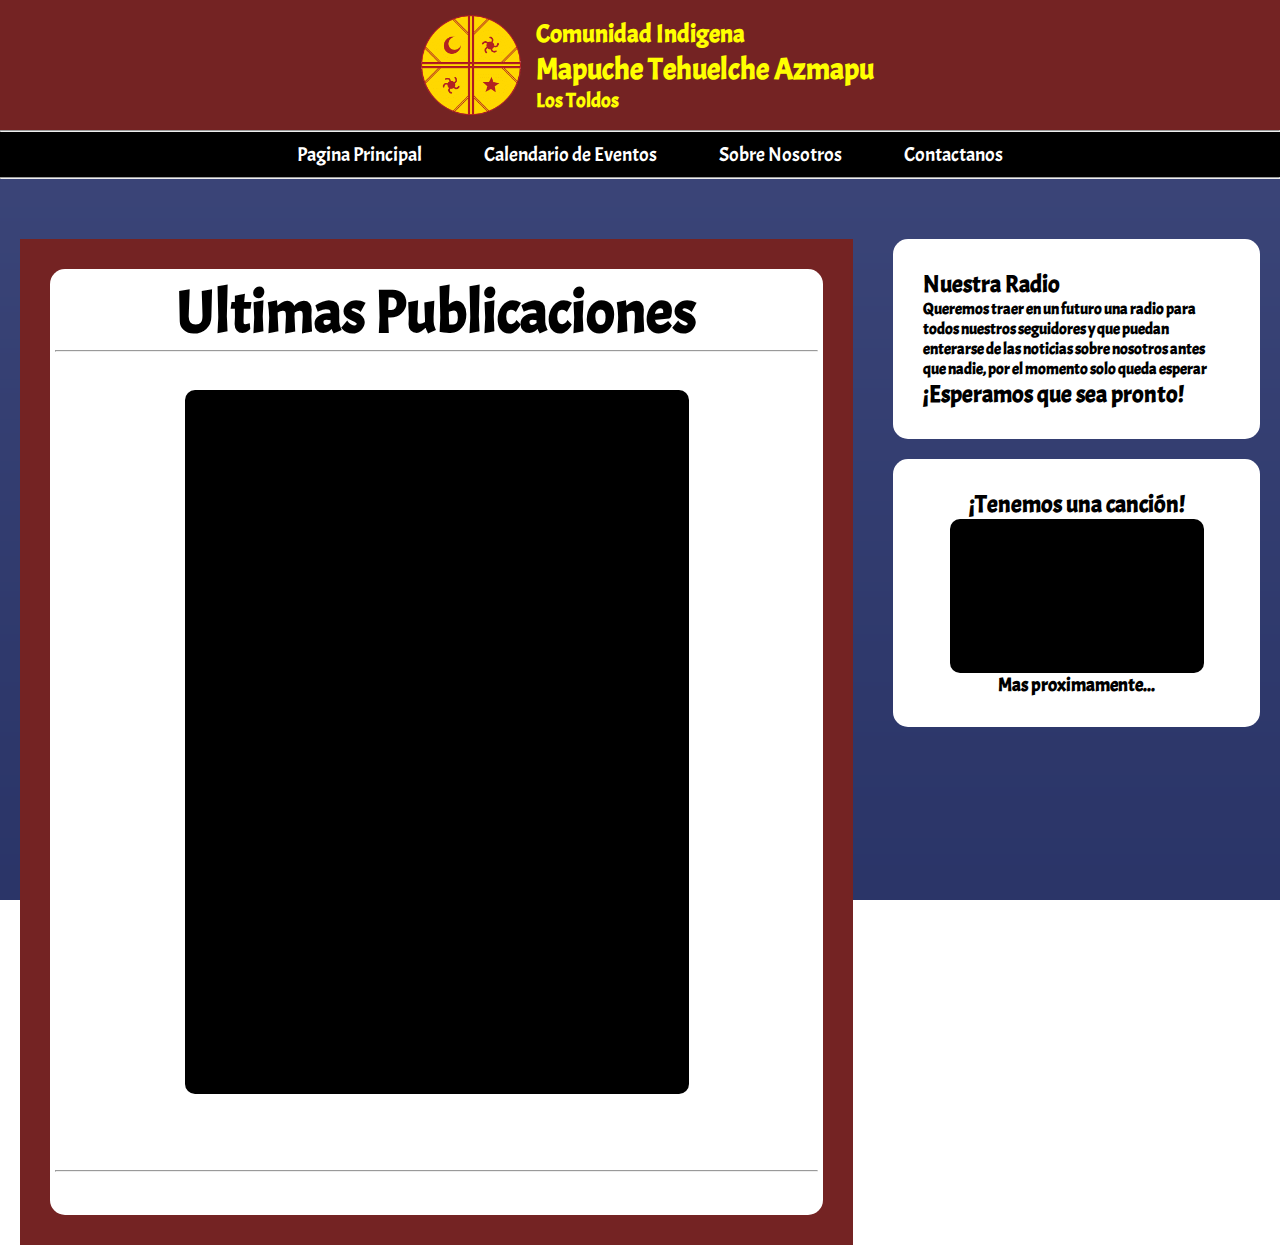
<file: index.html>
<!DOCTYPE html>
<html lang="en">
<head>
    <meta charset="UTF-8">
    <meta name="viewport" content="width=device-width, initial-scale=1.0">
    <link rel="stylesheet" href="estilo.css">
    <link rel="preconnect" href="https://fonts.googleapis.com">
    <link rel="preconnect" href="https://fonts.gstatic.com" crossorigin>
    <link rel="icon" href="Logo.ico">
    <link href="https://fonts.googleapis.com/css2?family=Acme&family=Oswald:wght@500&family=Roboto+Condensed:ital@1&display=swap" rel="stylesheet">
    <title>C.M.T.A LT</title>
</head>
<body>
    <div id="Head">
        <img src="Logo.png" alt="" height="100px" style="padding: 15px;">
        <ul>
            <li><h2>Comunidad Indigena</h2></li>
            <li><h1>Mapuche Tehuelche Azmapu</h1></li>
            <li><h3>Los Toldos</h3></li>
        </ul>
    </div>
    <hr>
    <center>
        <nav class="botones">
            <a href="index.html">Pagina Principal</a>
            <a href="calendario.html">Calendario de Eventos</a>
            <a href="historia.html">Sobre Nosotros</a>
            <a href="contacto.html">Contactanos</a>
        </nav>
    </center>
    <hr>
    <br><br>
    <section class="home">
        <div class="in-flex">
            <div id="Centro">
            <center>
                <h1>Ultimas Publicaciones</h1>
                <hr>
                <br>
                <iframe src="https://www.facebook.com/plugins/page.php?href=https%3A%2F%2Fwww.facebook.com%2Fcomunidad.mapuches%2F&tabs=timeline&width=800&height=700&small_header=false&adapt_container_width=true&hide_cover=false&show_facepile=true&appId" width="500" height="700" style="border:none;overflow:hidden" scrolling="no" frameborder="0" allowfullscreen="true" allow="autoplay; clipboard-write; encrypted-media; picture-in-picture; web-share"></iframe>
            </center>
            <br><br><hr><br>
        </div></div>
        <div class="in-flex">
            <div><div id="Radio">
                <h2>Nuestra Radio</h2>
                <h4>Queremos traer en un futuro una radio para todos nuestros seguidores y que puedan enterarse de las noticias sobre nosotros antes que nadie, por el momento solo queda esperar</h4>
                <h2>¡Esperamos que sea pronto!</h2>
            
            </div></div>
            <div><div id="Canciones">
                <center>
                <h2>¡Tenemos una canción!</h2><iframe width="250" height="150" src="https://www.youtube.com/embed/0YeySmGb3Q0?si=IobRE1L2vH0sx3IF" 
                    title="YouTube video player" frameborder="0" 
                    allow="accelerometer; autoplay; clipboard-write; encrypted-media; gyroscope; picture-in-picture; web-share" 
                    allowfullscreen></iframe><h3>Mas proximamente...</h3>
                </center>
            </div></div>
        </div>

    </section>
</body>
</html>
</file>
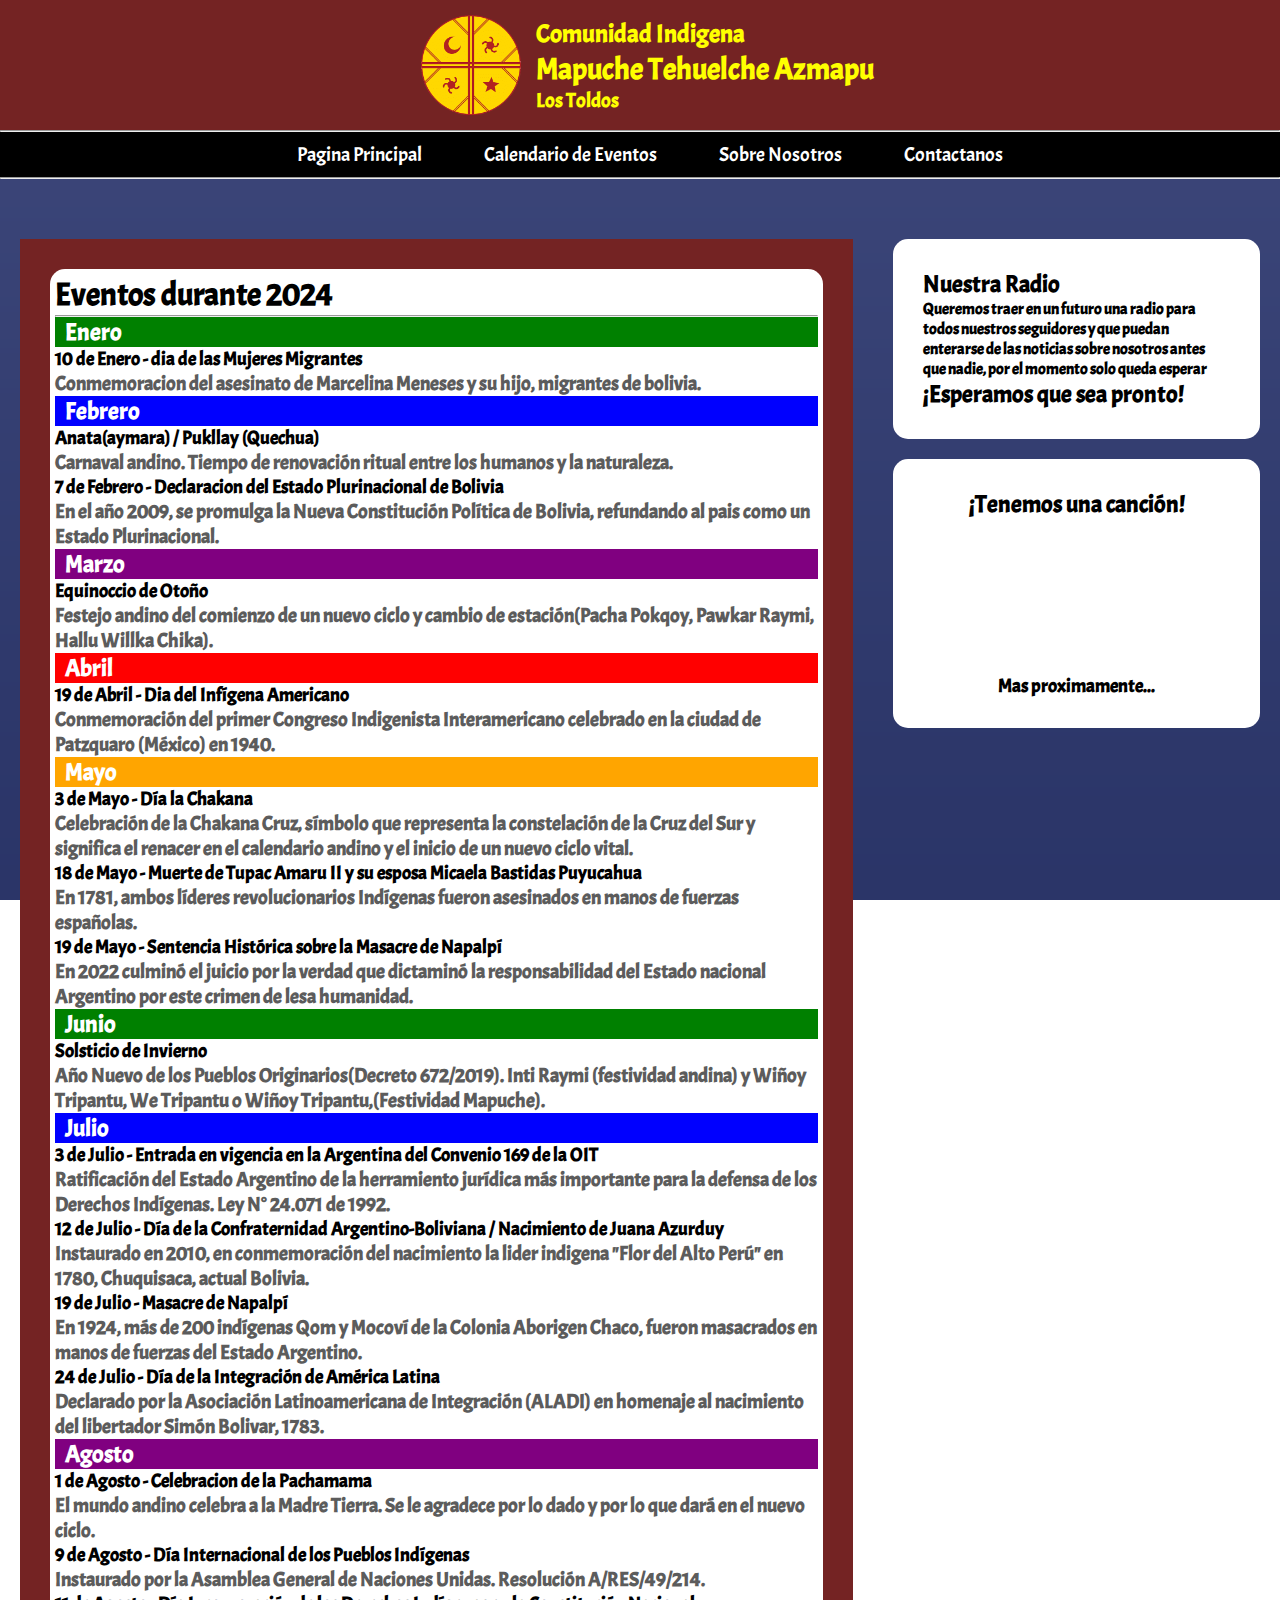
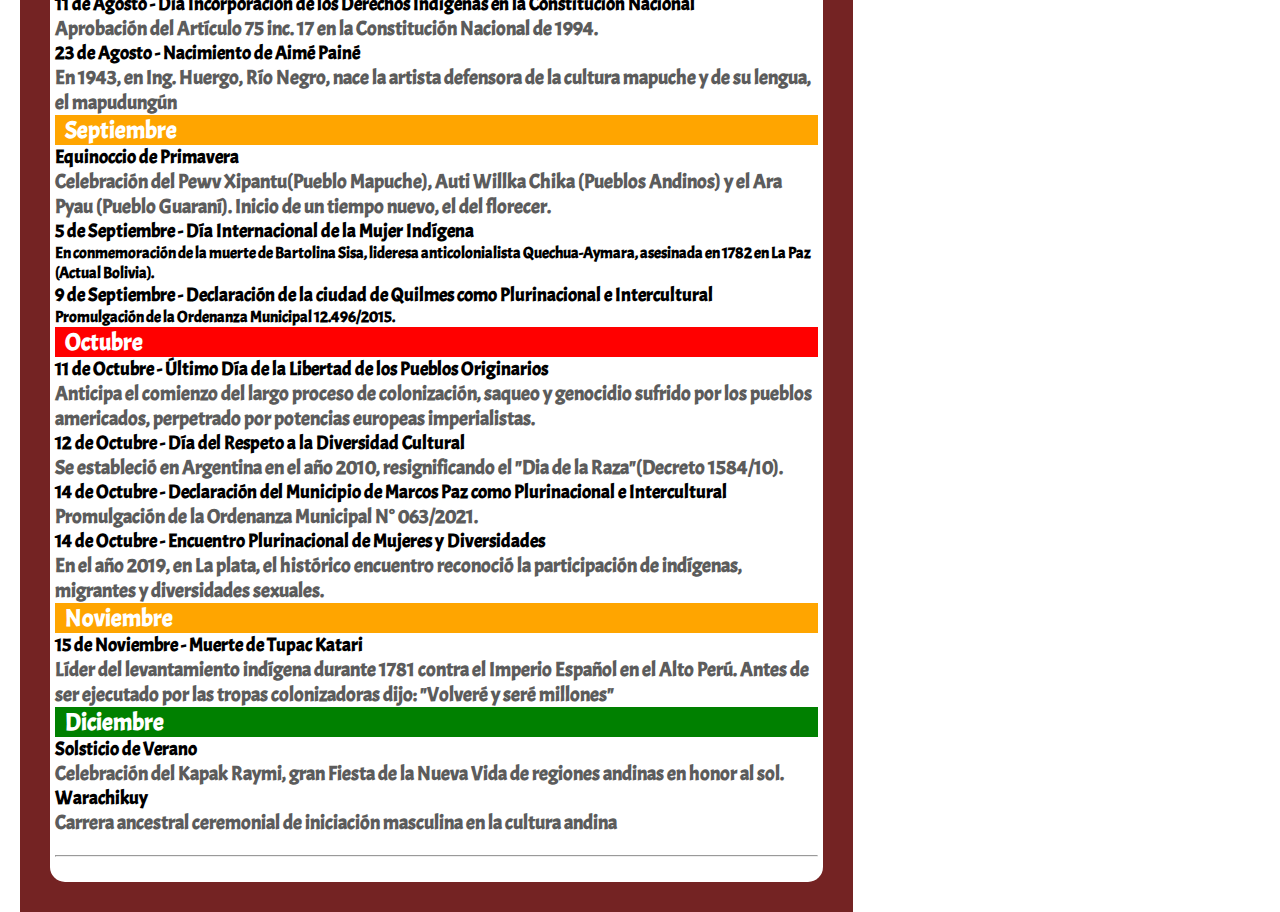
<file: calendario.html>
<!DOCTYPE html>
<html lang="en">
<head>
    <meta charset="UTF-8">
    <meta name="viewport" content="width=device-width, initial-scale=1.0">
    <link rel="stylesheet" href="calendariostyle.css">
    <link rel="preconnect" href="https://fonts.googleapis.com">
    <link rel="preconnect" href="https://fonts.gstatic.com" crossorigin>
    <link rel="icon" href="Logo.ico">
    <link href="https://fonts.googleapis.com/css2?family=Acme&family=Oswald:wght@500&family=Roboto+Condensed:ital@1&display=swap" rel="stylesheet">
    <title>C.M.T.A LT</title>
</head>
<body>
    <div id="Head">
        <img src="../Logo.png" alt="" height="100px" style="padding: 15px;">
        <ul>
            <li><h2>Comunidad Indigena</h2></li>
            <li><h1>Mapuche Tehuelche Azmapu</h1></li>
            <li><h3>Los Toldos</h3></li>
        </ul>
    </div>
    <hr>
    <center>
        <nav class="botones">
            <a href="index.html">Pagina Principal</a>
            <a href="calendario.html">Calendario de Eventos</a>
            <a href="historia.html">Sobre Nosotros</a>
            <a href="contacto.html">Contactanos</a>
        </nav>
    </center>
    <hr>
    <br><br>
    <section class="home">
        <div class="in-flex">
            <div id="Centro">
                <h1>Eventos durante 2024</h1>
                <hr>
                <h2  style="background-color: green; color: white; padding-left: 10px;">Enero</h2>
                <h3>10 de Enero - dia de las Mujeres Migrantes</h3>
                <h4 style="font-size: 20px; color: rgb(92, 92, 92);">Conmemoracion del asesinato de Marcelina Meneses y su hijo, migrantes de bolivia.</h4>
                <h2 style="background-color: blue; color: white; padding-left: 10px;">Febrero</h2>
                <h3>Anata(aymara) / Pukllay (Quechua)</h3>
                <h4 style="font-size: 20px; color: rgb(92, 92, 92);">Carnaval andino. Tiempo de renovación ritual entre los humanos y la naturaleza.</h4>
                <h3>7 de Febrero - Declaracion del Estado Plurinacional de Bolivia</h3>
                <h4 style="font-size: 20px; color: rgb(92, 92, 92);">En el año 2009, se promulga la Nueva Constitución Política de Bolivia, refundando al pais como un Estado Plurinacional.</h4>
                <h2 style="background-color: purple; color: white; padding-left: 10px;">Marzo</h2>
                <h3>Equinoccio de Otoño</h3>
                <h4 style="font-size: 20px; color: rgb(92, 92, 92);">Festejo andino del comienzo de un nuevo ciclo y cambio de estación(Pacha Pokqoy, Pawkar Raymi, Hallu Willka Chika).</h4>
                <h2 style="background-color: red; color: white; padding-left: 10px;">Abril</h2>
                <h3>19 de Abril - Dia del Infígena Americano</h3>
                <h4 style="font-size: 20px; color: rgb(92, 92, 92);">Conmemoración del primer Congreso Indigenista Interamericano celebrado en la ciudad de Patzquaro (México) en 1940.</h4>
                <h2 style="background-color: orange; color: white; padding-left: 10px;">Mayo</h2>
                <h3>3 de Mayo - Día la Chakana</h3>
                <h4 style="font-size: 20px; color: rgb(92, 92, 92);">Celebración de la Chakana Cruz, símbolo que representa la constelación de la Cruz del Sur y significa el renacer en el calendario andino y el inicio de un nuevo ciclo vital.</h4>
                <h3>18 de Mayo - Muerte de Tupac Amaru II y su esposa Micaela Bastidas Puyucahua</h3>
                <h4 style="font-size: 20px; color: rgb(92, 92, 92);">En 1781, ambos líderes revolucionarios Indígenas fueron asesinados en manos de fuerzas españolas.</h4>
                <h3>19 de Mayo - Sentencia Histórica sobre la Masacre de Napalpí</h3>
                <h4 style="font-size: 20px; color: rgb(92, 92, 92);">En 2022 culminó el juicio por la verdad que dictaminó la responsabilidad del Estado nacional Argentino por este crimen de lesa humanidad.</h4>
                <h2 style="background-color: green; color: white; padding-left: 10px;">Junio</h2>
                <h3>Solsticio de Invierno</h3>
                <h4 style="font-size: 20px; color: rgb(92, 92, 92);">Año Nuevo de los Pueblos Originarios(Decreto 672/2019). Inti Raymi (festividad andina) y Wiñoy Tripantu, We Tripantu o Wiñoy Tripantu,(Festividad Mapuche).</h4>
                <h2 style="background-color: blue; color: white; padding-left: 10px;">Julio</h2>
                <h3>3 de Julio - Entrada en vigencia en la Argentina del Convenio 169 de la OIT</h3>
                <h4 style="font-size: 20px; color: rgb(92, 92, 92);">Ratificación del Estado Argentino de la herramiento jurídica más importante para la defensa de los Derechos Indígenas. Ley N° 24.071 de 1992.</h4>
                <h3>12 de Julio - Día de la Confraternidad Argentino-Boliviana / Nacimiento de Juana Azurduy</h3>
                <h4 style="font-size: 20px; color: rgb(92, 92, 92);">Instaurado en 2010, en conmemoración del nacimiento la lider indigena "Flor del Alto Perú" en 1780, Chuquisaca, actual Bolivia.</h4>
                <h3>19 de Julio - Masacre de Napalpí</h3>
                <h4 style="font-size: 20px; color: rgb(92, 92, 92);">En 1924, más de 200 indígenas Qom y  Mocoví de la Colonia Aborigen Chaco, fueron masacrados en manos de fuerzas del Estado Argentino.</h4>
                <h3>24 de Julio - Día de la Integración de América Latina</h3>
                <h4 style="font-size: 20px; color: rgb(92, 92, 92);">Declarado por la Asociación Latinoamericana de Integración (ALADI) en homenaje al nacimiento del libertador Simón Bolivar, 1783.</h4>
                <h2 style="background-color: purple; color: white; padding-left: 10px;">Agosto</h2>
                <h3>1 de Agosto - Celebracion de la Pachamama</h3>
                <h4 style="font-size: 20px; color: rgb(92, 92, 92);">El mundo andino celebra a la Madre Tierra. Se le agradece por lo dado y por lo que dará en el nuevo ciclo.</h4>
                <h3>9 de Agosto -  Día Internacional de los Pueblos Indígenas</h3>
                <h4 style="font-size: 20px; color: rgb(92, 92, 92);">Instaurado por la Asamblea General de Naciones Unidas. Resolución A/RES/49/214.</h4>
                <h3>11 de Agosto - Día Incorporación de los Derechos Indígenas en la Constitución Nacional</h3>
                <h4 style="font-size: 20px; color: rgb(92, 92, 92);">Aprobación del Artículo 75 inc. 17 en la Constitución Nacional de 1994.</h4>
                <h3>23 de Agosto - Nacimiento de Aimé Painé</h3>
                <h4 style="font-size: 20px; color: rgb(92, 92, 92);">En 1943, en Ing. Huergo, Río Negro, nace la artista defensora de la cultura mapuche y de su lengua, el mapudungún</h4>
                <h2 style="background-color: orange; color: white; padding-left: 10px;">Septiembre</h2>
                <h3> Equinoccio de Primavera</h3>
                <h4 style="font-size: 20px; color: rgb(92, 92, 92);">Celebración del Pewv Xipantu(Pueblo Mapuche), Auti Willka Chika (Pueblos Andinos) y el Ara Pyau (Pueblo Guaraní). Inicio de un tiempo nuevo, el del florecer.</h4>
                <h3>5 de Septiembre - Día Internacional de la Mujer Indígena</h3>
                <h4>En conmemoración de la muerte de Bartolina Sisa, lideresa anticolonialista Quechua-Aymara, asesinada en 1782 en La Paz (Actual Bolivia).</h4>
                <h3>9 de Septiembre - Declaración de la ciudad de Quilmes como Plurinacional e Intercultural</h3>
                <h4>Promulgación de la Ordenanza Municipal 12.496/2015.</h4>
                <h2 style="background-color: red; color: white; padding-left: 10px;">Octubre</h2>
                <h3>11 de Octubre - Último Día de la Libertad de los Pueblos Originarios</h3>
                <h4 style="font-size: 20px; color: rgb(92, 92, 92);">Anticipa el comienzo del largo proceso de colonización, saqueo y genocidio sufrido por los pueblos americados, perpetrado por potencias europeas imperialistas.</h4>
                <h3>12 de Octubre - Día del Respeto a la Diversidad Cultural</h3>
                <h4 style="font-size: 20px; color: rgb(92, 92, 92);">Se estableció en Argentina en el año 2010, resignificando el "Dia de la Raza"(Decreto 1584/10).</h4>
                <h3>14 de Octubre - Declaración del Municipio de Marcos Paz como Plurinacional e Intercultural</h3>
                <h4 style="font-size: 20px; color: rgb(92, 92, 92);">Promulgación de la Ordenanza Municipal N° 063/2021.</h4>
                <h3>14 de Octubre - Encuentro Plurinacional de Mujeres y Diversidades</h3>
                <h4 style="font-size: 20px; color: rgb(92, 92, 92);">En el año 2019, en La plata, el histórico encuentro reconoció la participación de indígenas, migrantes y diversidades sexuales.</h4>     
                <h2 style="background-color: orange; color: white; padding-left: 10px;">Noviembre</h2>
                <h3>15 de Noviembre - Muerte de Tupac Katari</h3>
                <h4 style="font-size: 20px; color: rgb(92, 92, 92);">Líder del levantamiento indígena durante 1781 contra el Imperio Español en el Alto Perú. Antes de ser ejecutado por las tropas colonizadoras dijo: "Volveré y seré millones"</h4>
                <h2 style="background-color: green; color: white; padding-left: 10px;">Diciembre</h2>
                <h3>Solsticio de Verano</h3>
                <h4 style="font-size: 20px; color: rgb(92, 92, 92);">Celebración del Kapak Raymi, gran Fiesta de la Nueva Vida de regiones andinas en honor al sol.</h4>
                <h3>Warachikuy</h3>
                <h4 style="font-size: 20px; color: rgb(92, 92, 92);">Carrera ancestral ceremonial de iniciación masculina en la cultura andina</h4>
                <br><hr><br>
            </div></div>
        <div class="in-flex">
            <div><div id="Radio">
                <h2>Nuestra Radio</h2>
                <h4>Queremos traer en un futuro una radio para todos nuestros seguidores y que puedan enterarse de las noticias sobre nosotros antes que nadie, por el momento solo queda esperar</h4>
                <h2>¡Esperamos que sea pronto!</h2>
            
            </div></div>
            <div><div id="Canciones">
                <center>
                <h2>¡Tenemos una canción!</h2><iframe width="250" height="150" src="https://www.youtube.com/embed/0YeySmGb3Q0?si=IobRE1L2vH0sx3IF" 
                    title="YouTube video player" frameborder="0" 
                    allow="accelerometer; autoplay; clipboard-write; encrypted-media; gyroscope; picture-in-picture; web-share" 
                    allowfullscreen></iframe><h3>Mas proximamente...</h3>
                </center>
            </div></div>
        </div>

    </section>
</body>
</html>
</file>
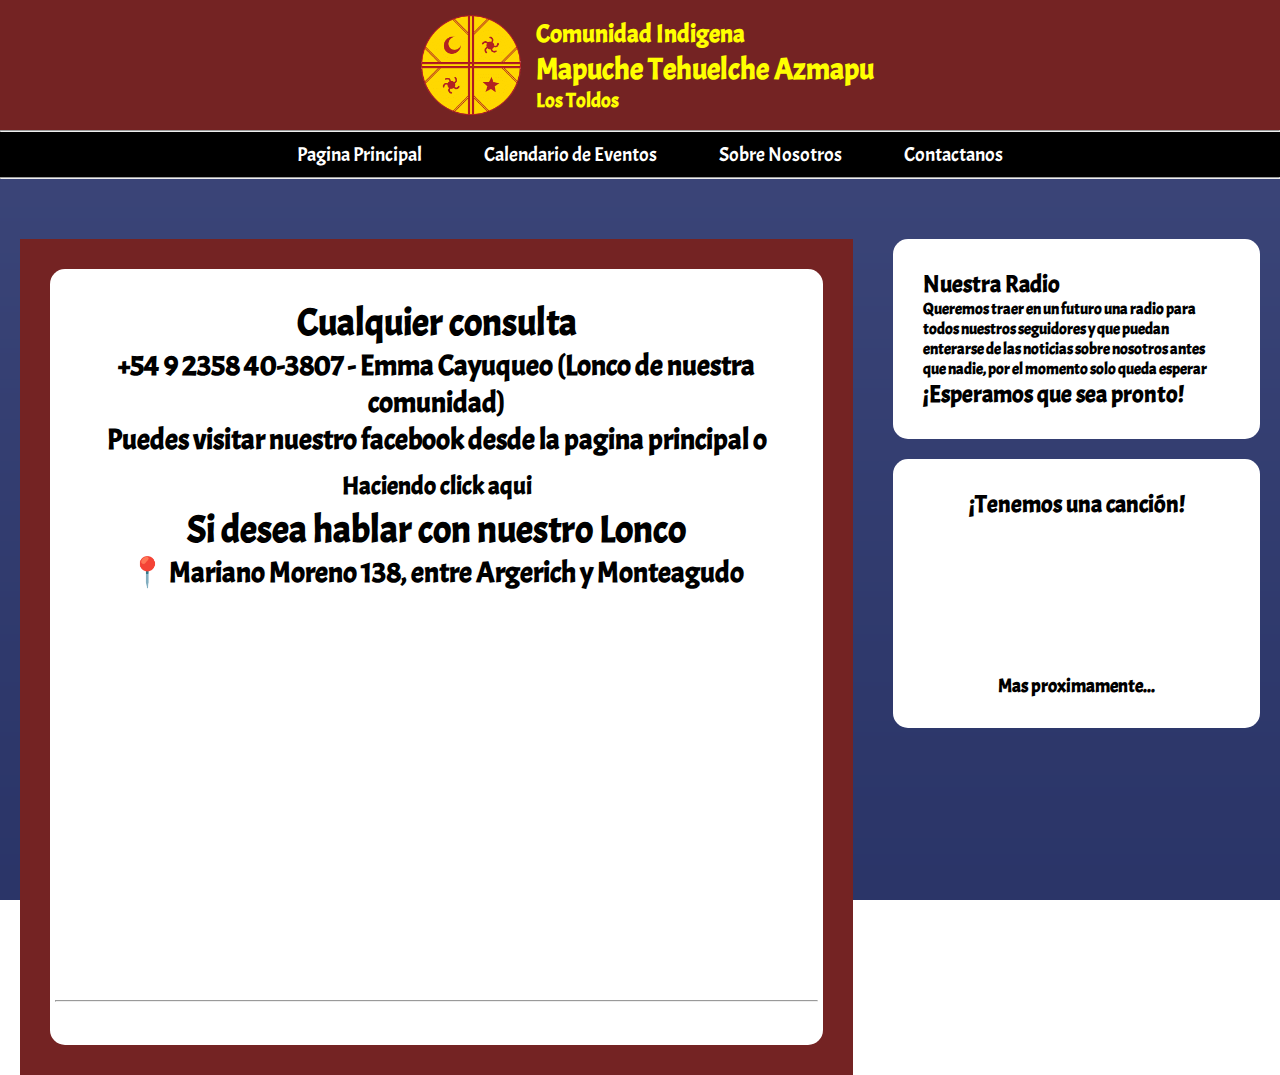
<file: contacto.html>
<!DOCTYPE html>
<html lang="en">
<head>
    <meta charset="UTF-8">
    <meta name="viewport" content="width=device-width, initial-scale=1.0">
    <link rel="stylesheet" href="contactostyle.css">
    <link rel="preconnect" href="https://fonts.googleapis.com">
    <link rel="preconnect" href="https://fonts.gstatic.com" crossorigin>
    <link rel="icon" href="Logo.ico">
    <link href="https://fonts.googleapis.com/css2?family=Acme&family=Oswald:wght@500&family=Roboto+Condensed:ital@1&display=swap" rel="stylesheet">
    <title>C.M.T.A LT</title>
</head>
<body>
    <div id="Head">
        <img src="../Logo.png" alt="" height="100px" style="padding: 15px;">
        <ul>
            <li><h2>Comunidad Indigena</h2></li>
            <li><h1>Mapuche Tehuelche Azmapu</h1></li>
            <li><h3>Los Toldos</h3></li>
        </ul>
    </div>
    <hr>
    <center>
        <nav class="botones">
            <a href="index.html">Pagina Principal</a>
            <a href="calendario.html">Calendario de Eventos</a>
            <a href="historia.html">Sobre Nosotros</a>
            <a href="contacto.html">Contactanos</a>
        </nav>
    </center>
    <hr>
    <br><br>
    <section class="home">
        <div class="in-flex">
            <div id="Centro">
            <center>
                <div id="Info" style="font-size: 25px;">
                    <h2>Cualquier consulta</h2>
                    <h3>+54 9 2358 40-3807 - Emma Cayuqueo (Lonco de nuestra comunidad)</h3>
                    <h3>Puedes visitar nuestro facebook desde la pagina principal o</h3>
                    <h2><a href="https://www.facebook.com/comunidad.mapuches/?ref=embed_page" id="Boton" style="color: black;font-size: 25px;">Haciendo click aqui</a></h2>
                    <h2>Si desea hablar con nuestro Lonco</h2>
                    <h3> 📍 Mariano Moreno 138, entre Argerich y Monteagudo</h3>
                    <iframe src="https://www.google.com/maps/embed?pb=!1m17!1m12!1m3!1d2747.90708650767!2d-61.03906651026901!3d-35.010943950294184!2m3!1f0!2f0!3f0!3m2!1i1024!2i768!4f13.1!3m2!1m1!2zMzXCsDAwJzM5LjUiUyA2McKwMDInMjEuMSJX!5e0!3m2!1ses-419!2sar!4v1710518079072!5m2!1ses-419!2sar" width="420" height="300" style="border:0;" allowfullscreen="" loading="lazy" referrerpolicy="no-referrer-when-downgrade"></iframe>
                </div>
            </center>
            <br><br><hr><br>
        </div></div>
        <div class="in-flex">
            <div><div id="Radio">
                <h2>Nuestra Radio</h2>
                <h4>Queremos traer en un futuro una radio para todos nuestros seguidores y que puedan enterarse de las noticias sobre nosotros antes que nadie, por el momento solo queda esperar</h4>
                <h2>¡Esperamos que sea pronto!</h2>
            
            </div></div>
            <div><div id="Canciones">
                <center>
                <h2>¡Tenemos una canción!</h2><iframe width="250" height="150" src="https://www.youtube.com/embed/0YeySmGb3Q0?si=IobRE1L2vH0sx3IF" 
                    title="YouTube video player" frameborder="0" 
                    allow="accelerometer; autoplay; clipboard-write; encrypted-media; gyroscope; picture-in-picture; web-share" 
                    allowfullscreen></iframe><h3>Mas proximamente...</h3>
                </center>
            </div></div>
        </div>

    </section>
</body>
</html>
</file>
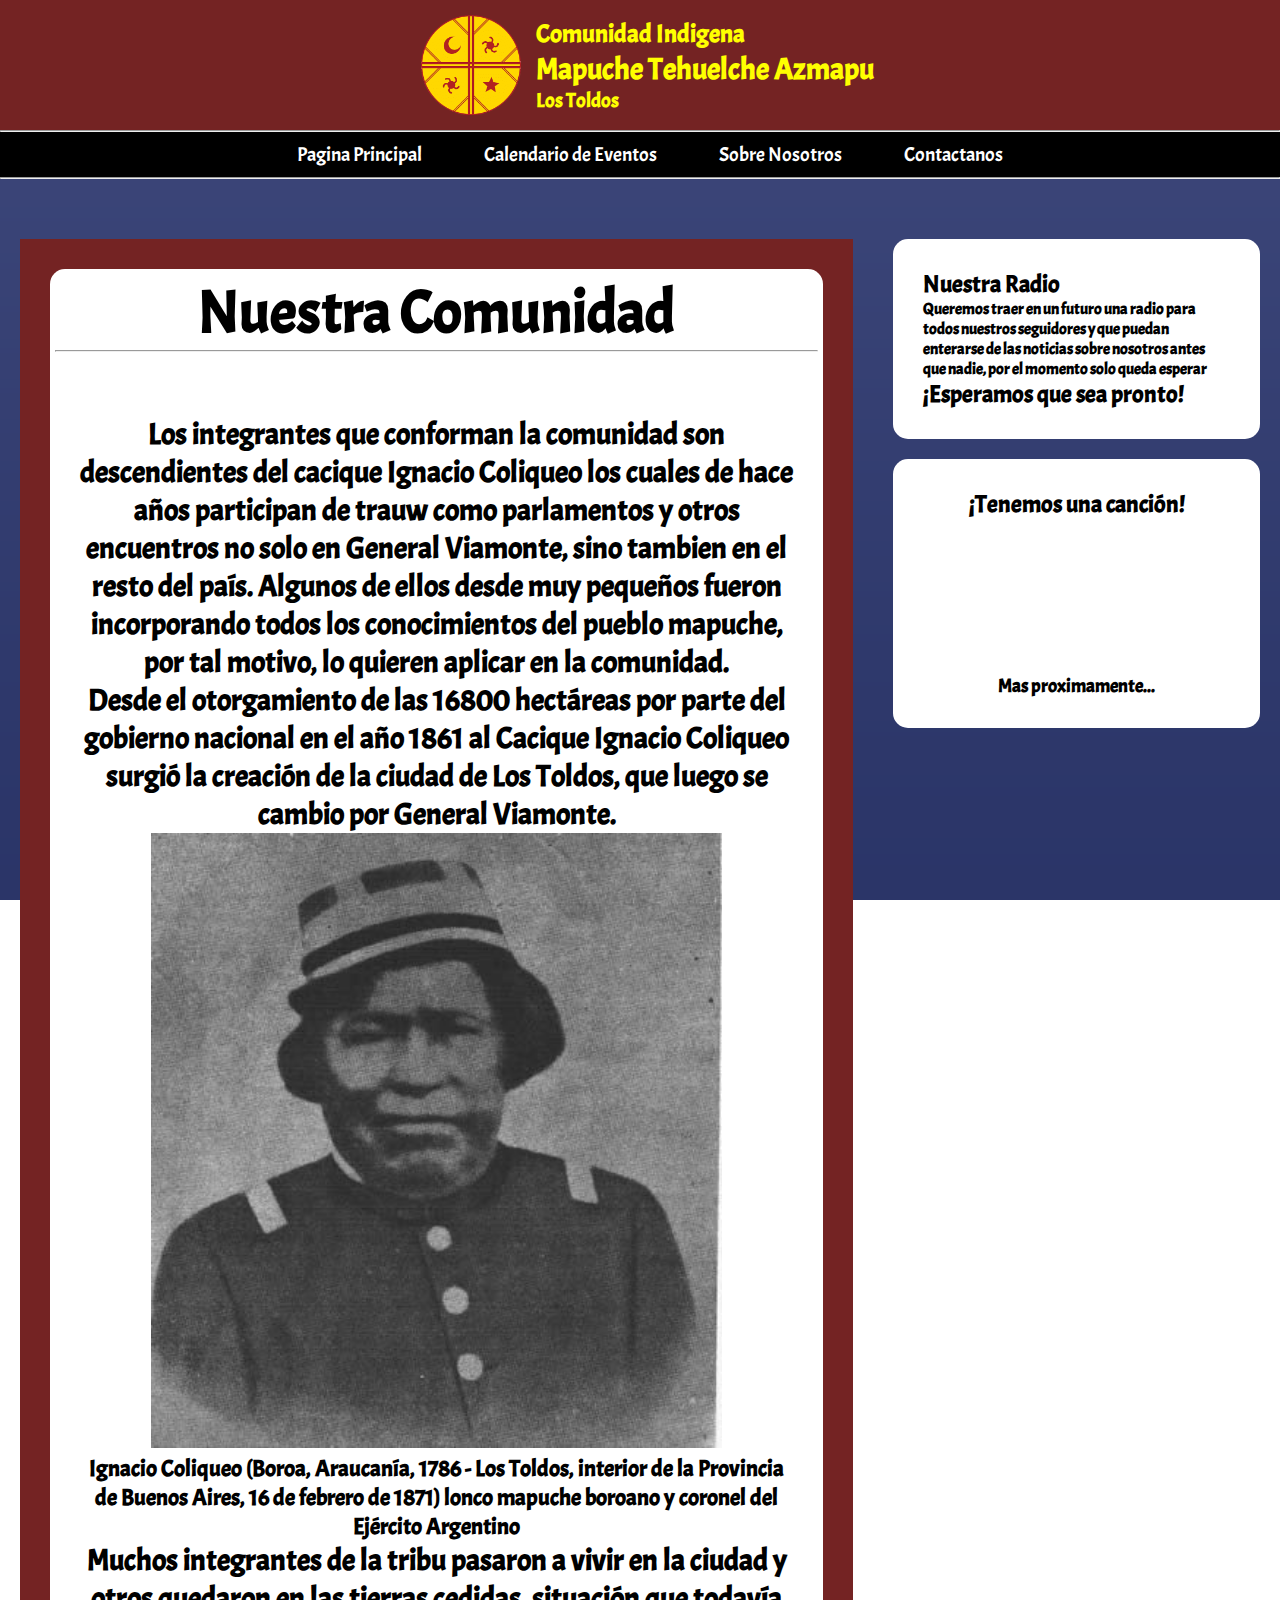
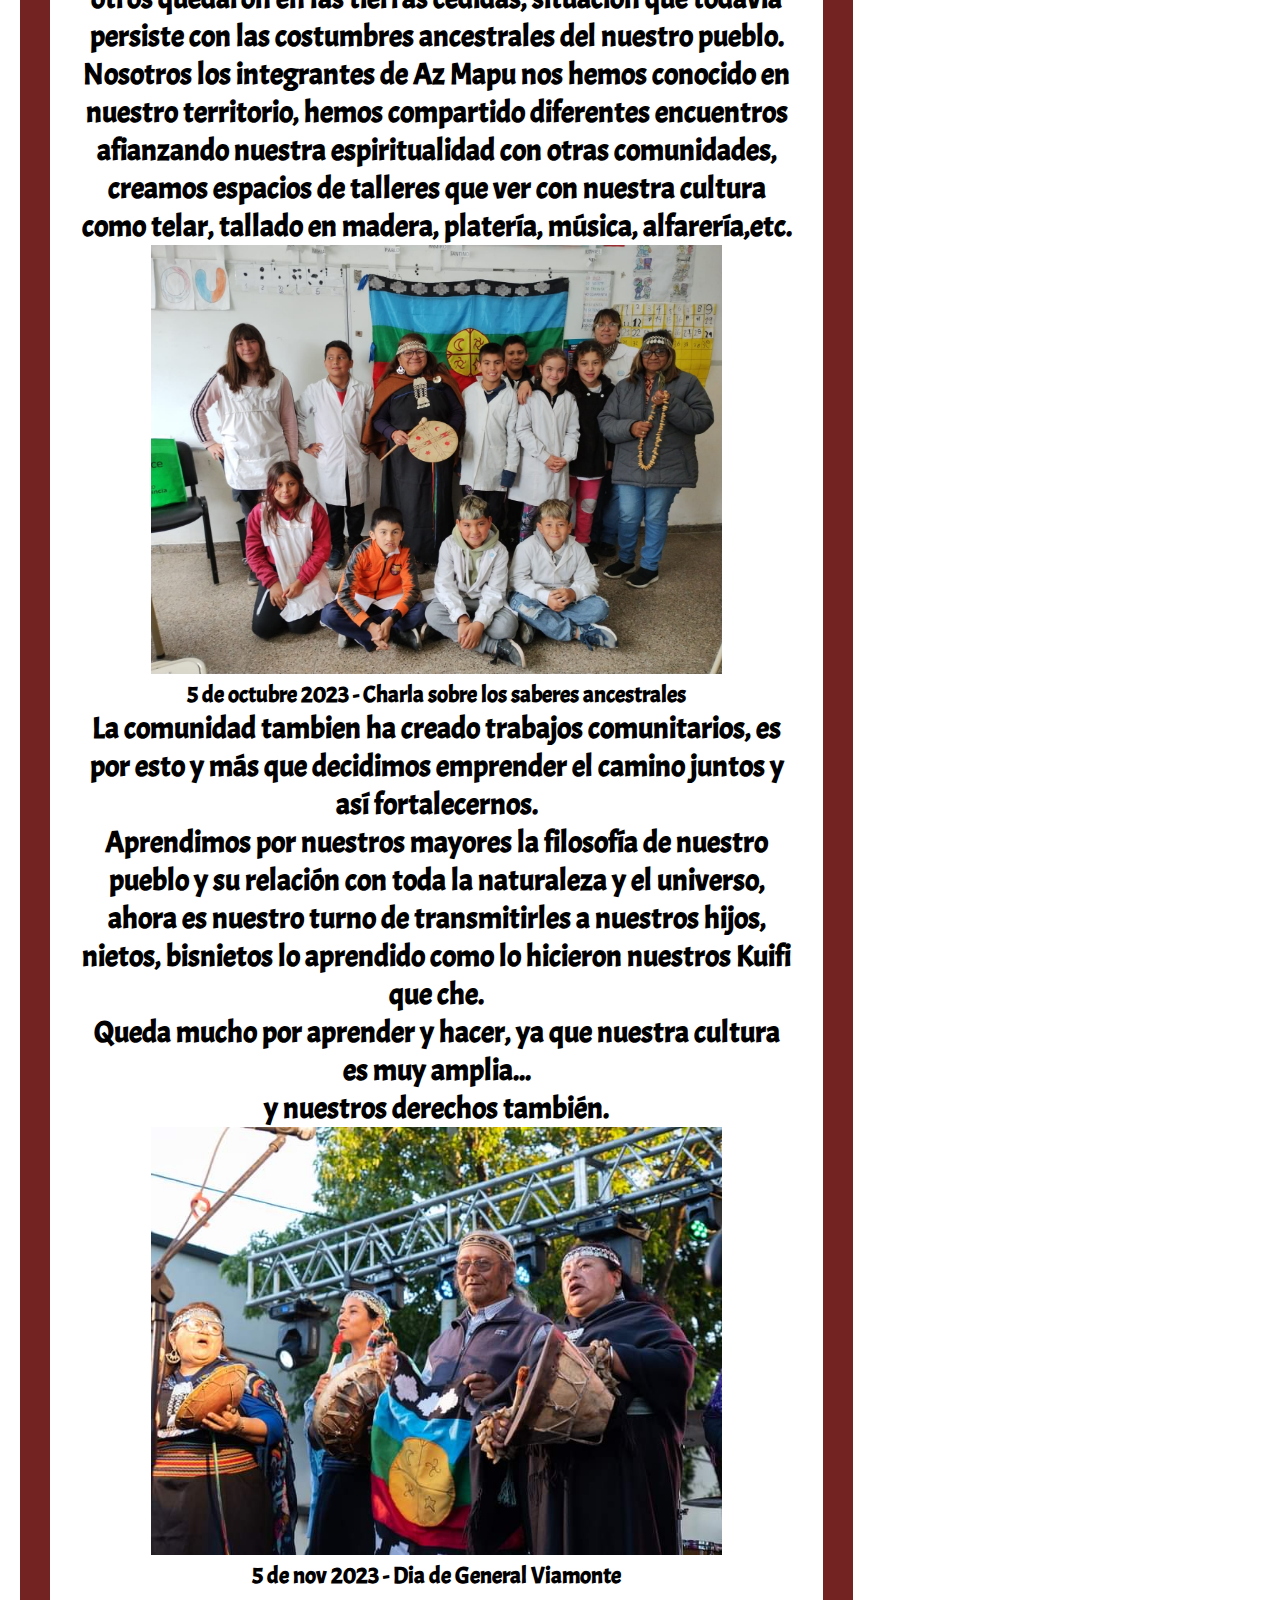
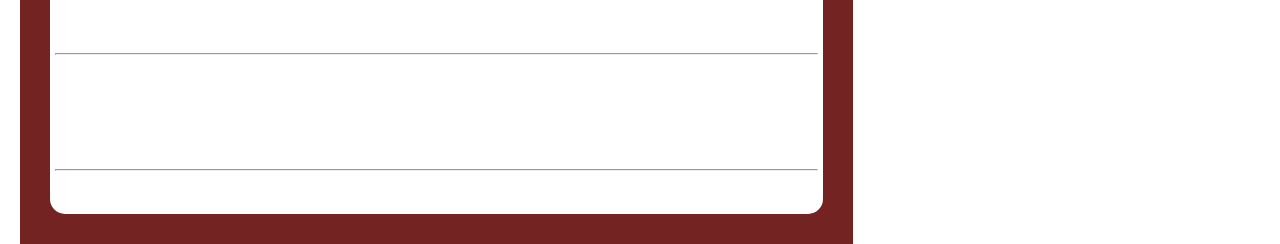
<file: historia.html>
<!DOCTYPE html>
<html lang="en">
<head>
    <meta charset="UTF-8">
    <meta name="viewport" content="width=device-width, initial-scale=1.0">
    <link rel="stylesheet" href="historiastyle.css">
    <link rel="preconnect" href="https://fonts.googleapis.com">
    <link rel="preconnect" href="https://fonts.gstatic.com" crossorigin>
    <link rel="icon" href="Logo.ico">
    <link href="https://fonts.googleapis.com/css2?family=Acme&family=Oswald:wght@500&family=Roboto+Condensed:ital@1&display=swap" rel="stylesheet">
    <title>C.M.T.A LT</title>
</head>
<body>
    <div id="Head">
        <img src="Logo.png" alt="" height="100px" style="padding: 15px;">
        <ul>
            <li><h2>Comunidad Indigena</h2></li>
            <li><h1>Mapuche Tehuelche Azmapu</h1></li>
            <li><h3>Los Toldos</h3></li>
        </ul>
    </div>
    <hr>
    <center>
        <nav class="botones">
            <a href="index.html">Pagina Principal</a>
            <a href="calendario.html">Calendario de Eventos</a>
            <a href="historia.html">Sobre Nosotros</a>
            <a href="contacto.html">Contactanos</a>
        </nav>
    </center>
    <hr>
    <br><br>
    <section class="home">
        <div class="in-flex">
            <div id="Centro">
            <center>
                <h1>Nuestra Comunidad</h1>
                <hr>
                <br>
                <div id="Info" style="font-size: 20px;">
                    <h2>Los integrantes que conforman la comunidad son descendientes del cacique Ignacio Coliqueo los cuales de hace años participan de trauw como parlamentos y otros encuentros no solo en General Viamonte, sino tambien en el resto del país.
                    Algunos de ellos desde muy pequeños fueron incorporando todos los conocimientos del pueblo mapuche, por tal motivo, lo quieren aplicar en la comunidad.<br>Desde el otorgamiento de las 16800 hectáreas por parte del gobierno nacional en el año 1861 al Cacique Ignacio Coliqueo surgió la creación de la ciudad de Los Toldos, que luego se cambio por General Viamonte.
                    </h2>
                    <img src="ImgColiqueo.jpg" alt="" width="80%">
                    <h3>Ignacio Coliqueo (Boroa, Araucanía, 1786 - Los Toldos, interior de la Provincia de Buenos Aires, 16 de febrero de 1871) lonco mapuche boroano y coronel del Ejército Argentino </h3>
                    <h2>Muchos integrantes de la tribu pasaron a vivir en la ciudad y otros quedaron en las tierras cedidas, situación que todavía persiste con las costumbres ancestrales del nuestro pueblo. Nosotros los integrantes de Az Mapu nos hemos conocido en nuestro territorio, hemos compartido diferentes encuentros afianzando nuestra espiritualidad con otras comunidades, creamos espacios de talleres que ver con nuestra cultura como telar, tallado en madera, platería, música, alfarería,etc.</h2>
                    <img src="5oct.jpeg" alt="" width="80%">
                    <h3>5 de octubre 2023 - Charla sobre los saberes ancestrales</h3>
                    <h2>La comunidad tambien ha creado trabajos comunitarios, es por esto y más que decidimos emprender el camino juntos y así fortalecernos.</h2>
                    <h2>Aprendimos por nuestros mayores la filosofía de nuestro pueblo y su relación con toda la naturaleza y el universo, ahora es nuestro turno de transmitirles a nuestros hijos, nietos, bisnietos lo aprendido como lo hicieron nuestros Kuifi que che. <br>
                    Queda mucho por aprender y hacer, ya que nuestra cultura es muy amplia... <br>y nuestros derechos también.</h2>
                    <img src="5nov.jpeg" alt="" width="80%">
                    <h3>5 de nov 2023 - Dia de General Viamonte</h3>
                </div>
                <br><hr><br>
            </center>
            <br><br><hr><br>
        </div></div>
        <div class="in-flex">
            <div><div id="Radio">
                <h2>Nuestra Radio</h2>
                <h4>Queremos traer en un futuro una radio para todos nuestros seguidores y que puedan enterarse de las noticias sobre nosotros antes que nadie, por el momento solo queda esperar</h4>
                <h2>¡Esperamos que sea pronto!</h2>
            
            </div></div>
            <div><div id="Canciones">
                <center>
                <h2>¡Tenemos una canción!</h2><iframe width="250" height="150" src="https://www.youtube.com/embed/0YeySmGb3Q0?si=IobRE1L2vH0sx3IF" 
                    title="YouTube video player" frameborder="0" 
                    allow="accelerometer; autoplay; clipboard-write; encrypted-media; gyroscope; picture-in-picture; web-share" 
                    allowfullscreen></iframe><h3>Mas proximamente...</h3>
                </center>
            </div></div>
        </div>

    </section>
</body>
</html>
</file>
<file: estilo.css>
*{
    padding: 0px;
    margin: 0px;
}
body{
    margin: 0px;
    background-image: url(../Fondo.png);
    background-size: 100% 100%;
    background-attachment: fixed;
    font-family: "Acme", sans-serif;
}
div#Head{
    padding: 0px;
    margin: 0px;
    display: flex;
    align-items: center;
    justify-content: center;
    background-color: rgb(116, 35, 35);
    color: yellow;
}
li > h1{
    font-size: 30px;
}
li > h2{
    font-size: 25px;
}
li > h3{
    font-size: 20px;
}
li{
    list-style: none;
}
hr{
    margin: 0px;
}
.botones{
    margin: 0px;
    width: 100%;
    padding: 10px;
    align-items: center;
    justify-content: center;
    background-color: black;
    
}
a{
    color: white;
    text-decoration: none;
    padding-left: 30px;
    padding-right: 30px;
    padding-top: 10px;
    padding-bottom: 10px;
    font-size: 20px;
}
a:hover{
    color: black;
    cursor: pointer;
    transition-duration: 0.3s;
    background-color: white;
}
.home{
    display: flex;
    flex-wrap: wrap;
}
.in-flex{
    flex: 1;
    min-width: 250px
}
.in-flex:first-child{
    flex: 2;
    padding: 10px;
    background-color: rgb(116, 35, 35);
    margin: 20px;
    margin-bottom: 0px;
    font-size: 30px;
}
.in-flex div{
    padding: 5px;
    background-color: white;
    margin: 20px;
    border-radius: 15px;
}
iframe{
    min-width: 250px;
    display: flex;
    justify-content: center;
    align-items: center;
    background-color: rgb(0, 0, 0);
    padding: 2px;
    border-radius: 10px;
}
</file>
<file: calendariostyle.css>
*{
    padding: 0px;
    margin: 0px;
}
body{
    margin: 0px;
    background-image: url(../Fondo.png);
    background-size: 100% 100%;
    background-attachment: fixed;
    font-family: "Acme", sans-serif;
}
div#Head{
    padding: 0px;
    margin: 0px;
    display: flex;
    align-items: center;
    justify-content: center;
    background-color: rgb(116, 35, 35);
    color: yellow;
}
li > h1{
    font-size: 30px;
}
li > h2{
    font-size: 25px;
}
li > h3{
    font-size: 20px;
}
li{
    list-style: none;
}
hr{
    margin: 0px;
}
.botones{
    margin: 0px;
    width: 100%;
    padding: 10px;
    align-items: center;
    justify-content: center;
    background-color: black;
    
}
a{
    color: white;
    text-decoration: none;
    padding-left: 30px;
    padding-right: 30px;
    padding-top: 10px;
    padding-bottom: 10px;
    font-size: 20px;
}
a:hover{
    color: black;
    cursor: pointer;
    transition-duration: 0.3s;
    background-color: white;
}
.home{
    display: flex;
    flex-wrap: wrap;
}
.in-flex{
    flex: 1;
    min-width: 250px
}
.in-flex:first-child{
    flex: 2;
    padding: 10px;
    background-color: rgb(116, 35, 35);
    margin: 20px;
    margin-bottom: 0px;
}
.in-flex div{
    padding: 5px;
    background-color: white;
    margin: 20px;
    border-radius: 15px;
}
</file>
<file: contactostyle.css>
*{
    padding: 0px;
    margin: 0px;
}
body{
    margin: 0px;
    background-image: url(../Fondo.png);
    background-size: 100% 100%;
    background-attachment: fixed;
    font-family: "Acme", sans-serif;
}
div#Head{
    padding: 0px;
    margin: 0px;
    display: flex;
    align-items: center;
    justify-content: center;
    background-color: rgb(116, 35, 35);
    color: yellow;
}
li > h1{
    font-size: 30px;
}
li > h2{
    font-size: 25px;
}
li > h3{
    font-size: 20px;
}
li{
    list-style: none;
}
hr{
    margin: 0px;
}
.botones{
    margin: 0px;
    width: 100%;
    padding: 10px;
    align-items: center;
    justify-content: center;
    background-color: black;
    
}
a{
    color: white;
    text-decoration: none;
    padding-left: 30px;
    padding-right: 30px;
    padding-top: 10px;
    padding-bottom: 10px;
    font-size: 20px;
}
a:hover{
    color: black;
    cursor: pointer;
    transition-duration: 0.3s;
    background-color: white;
}
.home{
    display: flex;
    flex-wrap: wrap;
}
.in-flex{
    flex: 1;
    min-width: 250px
}
.in-flex:first-child{
    flex: 2;
    padding: 10px;
    background-color: rgb(116, 35, 35);
    margin: 20px;
    margin-bottom: 0px;
    font-size: 30px;
}
.in-flex div{
    padding: 5px;
    background-color: white;
    margin: 20px;
    border-radius: 15px;
}

a#Boton:hover{
    color: rgb(32, 16, 16);
    background-color: rgb(255, 255, 255);
    border-radius: 5px;
    font-size: 15px;
}
</file>
<file: historiastyle.css>
*{
    padding: 0px;
    margin: 0px;
}
body{
    margin: 0px;
    background-image: url(../Fondo.png);
    background-size: 100% 100%;
    background-attachment: fixed;
    font-family: "Acme", sans-serif;
}
div#Head{
    padding: 0px;
    margin: 0px;
    display: flex;
    align-items: center;
    justify-content: center;
    background-color: rgb(116, 35, 35);
    color: yellow;
}
li > h1{
    font-size: 30px;
}
li > h2{
    font-size: 25px;
}
li > h3{
    font-size: 20px;
}
li{
    list-style: none;
}
hr{
    margin: 0px;
}
.botones{
    margin: 0px;
    width: 100%;
    padding: 10px;
    align-items: center;
    justify-content: center;
    background-color: black;
    
}
a{
    color: white;
    text-decoration: none;
    padding-left: 30px;
    padding-right: 30px;
    padding-top: 10px;
    padding-bottom: 10px;
    font-size: 20px;
}
a:hover{
    color: black;
    cursor: pointer;
    transition-duration: 0.3s;
    background-color: white;
}
.home{
    display: flex;
    flex-wrap: wrap;
}
.in-flex{
    flex: 1;
    min-width: 250px
}
.in-flex:first-child{
    flex: 2;
    padding: 10px;
    background-color: rgb(116, 35, 35);
    margin: 20px;
    margin-bottom: 0px;
    font-size: 30px;
}
.in-flex div{
    padding: 5px;
    background-color: white;
    margin: 20px;
    border-radius: 15px;
}
</file>
